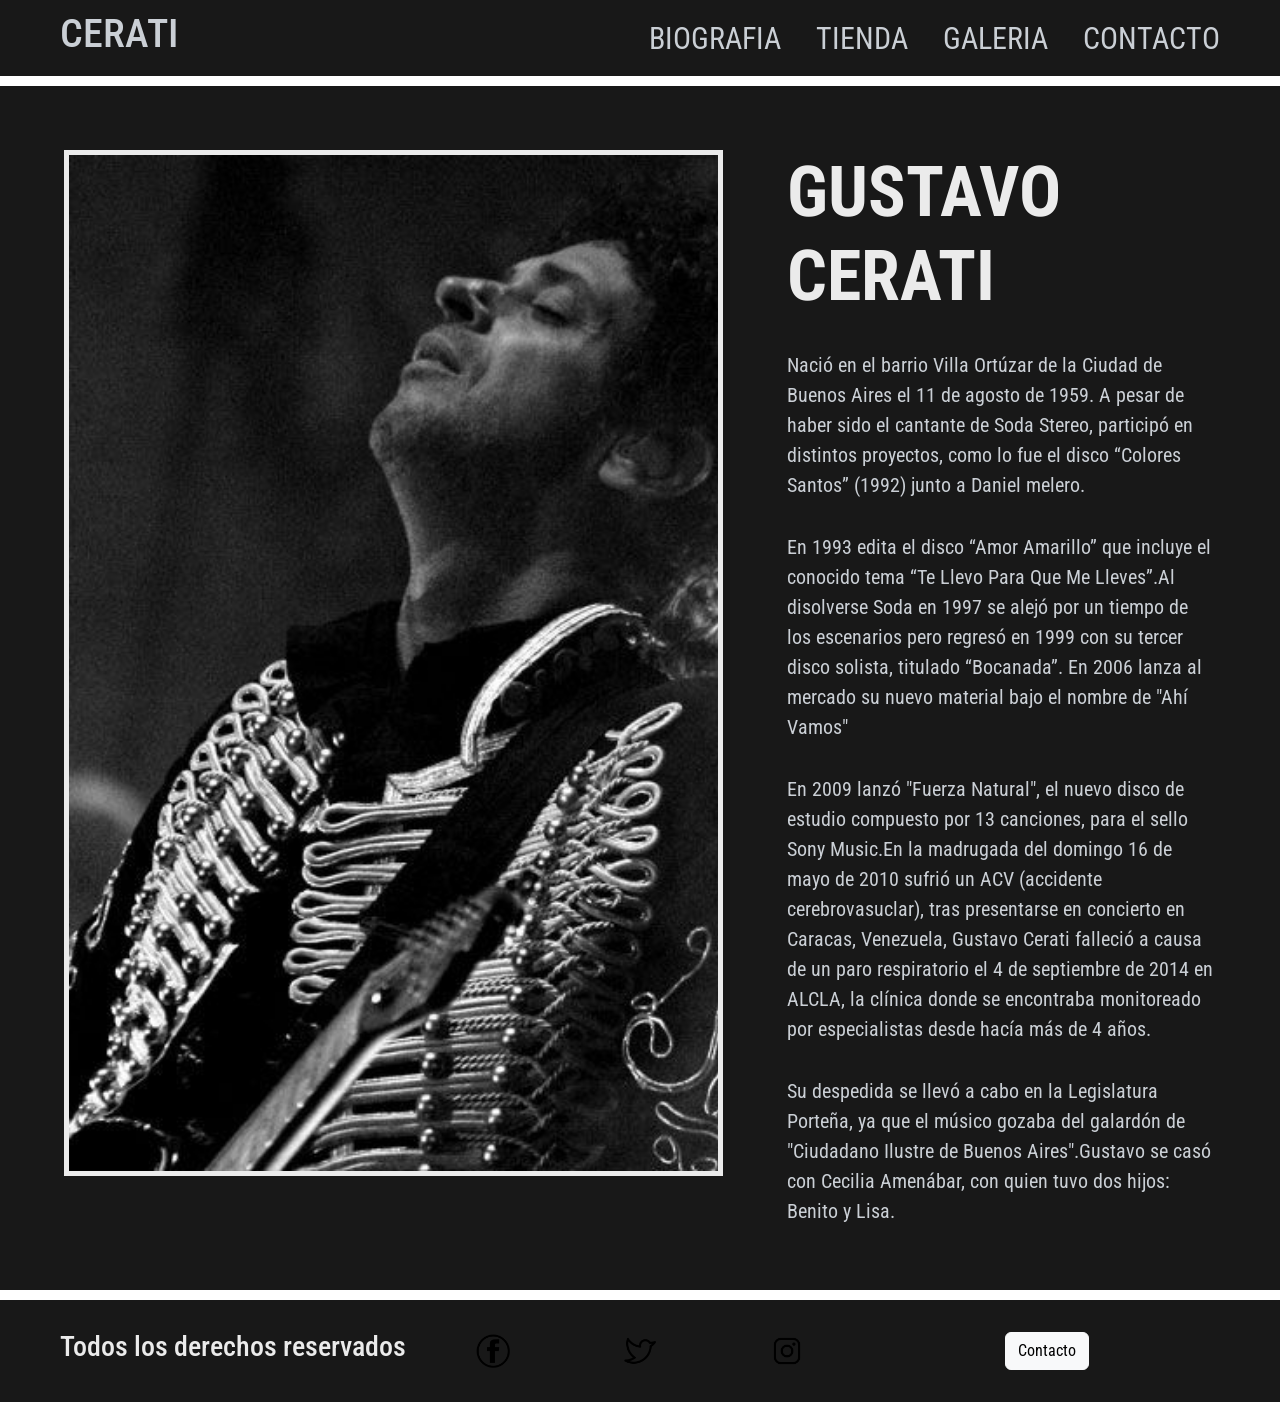
<file: index.html>
<!DOCTYPE html>
<html lang="en">
<head>
    <meta charset="UTF-8">
    <meta http-equiv="X-UA-Compatible" content="IE=edge">
    <meta name="viewport" content="width=device-width, initial-scale=1.0">
    <meta name="description" content="Bienvenidos a esta pagina homenaje al cantautor Gustavo Cerati, aqui podran explorar toda su carrera, tanto solista como con Soda Stereo">
    <meta name="keywords" content="Gustavo Cerati, Soda Stereo, Rock, Guitarras, Biografia, Nada personal, Fuerza Natural, Pagina homenaje, Gracias totales ">

    <!-- Link de bootstrap -->

    <link href="https://cdn.jsdelivr.net/npm/bootstrap@5.3.0-alpha3/dist/css/bootstrap.min.css" rel="stylesheet" integrity="sha384-KK94CHFLLe+nY2dmCWGMq91rCGa5gtU4mk92HdvYe+M/SXH301p5ILy+dN9+nJOZ" crossorigin="anonymous">

    <!-- Link de mi css -->

    <link rel="stylesheet" href="css/estilos.css">

    <!-- Link de font de google -->

    <link rel="preconnect" href="https://fonts.googleapis.com">
    <link rel="preconnect" href="https://fonts.gstatic.com" crossorigin>
    <link href="https://fonts.googleapis.com/css2?family=Roboto+Condensed:wght@300&display=swap" rel="stylesheet">
    <link rel="icon" type="image/x-icon" href="images/favicon.ico">

    <title>Gustavo Cerati</title>

</head>
<body>

    <!-- Aca comienza el header  -->

    <header> 

        <div>
            <a href="index.html">
                <h1>
                    CERATI
                </h1>
            </a>
        </div>

        <nav>
            <ul class="lista-desordenada-nav" >
                <li >
                    <a  href ="pages/biografia.html">BIOGRAFIA</a>
                </li>
                <li>
                    <a href="pages/discos.html">TIENDA</a>
                </li>
                <li>
                    <a href="pages/galeria.html">GALERIA</a>
                </li>
                <li>
                    <a href="pages/contacto.html">CONTACTO</a>
                </li>
            </ul>
        </nav>

    </header>

    <!-- Termina el header -->



    <!-- Empieza el main -->

    <main>

        <div class="contenedor">

            <div class="index-main-div-img">
                <img class="index-main-imagen" src="images\7917567b478a32dddd6014a5b17308ff.jpg" alt="Fotografia del cantante gustavo cerati en blanco y negro, durante un show">
            </div>

            <div class="div-texto">

                <h2 class="h2-main"> GUSTAVO  CERATI </h1>

                <!-- Texto de la biografia -->

                <p class="index-texto-biogafia">
                    <span>
                        Nació en el barrio Villa Ortúzar de la Ciudad de Buenos Aires el 11 de agosto de 1959. A pesar de haber sido el cantante de Soda Stereo, participó en distintos proyectos, como lo fue el disco “Colores Santos” (1992) junto a Daniel melero.
                    </span>
                </p>

                <p class="index-texto-biogafia">
                    <span>
                        En 1993 edita el disco “Amor Amarillo” que incluye el conocido tema “Te Llevo Para Que Me Lleves”.Al disolverse Soda en 1997 se alejó por un tiempo de los escenarios pero regresó en 1999 con su tercer disco solista, titulado “Bocanada”. En 2006 lanza al mercado su nuevo material bajo el nombre de "Ahí Vamos"
                    </span>
                </p>

                <p class="index-texto-biogafia">
                    <span>
                        En 2009 lanzó "Fuerza Natural", el nuevo disco de estudio compuesto por 13 canciones, para el sello Sony Music.En la madrugada del domingo 16 de mayo de 2010 sufrió un ACV (accidente cerebrovasuclar), tras presentarse en concierto en Caracas, Venezuela, Gustavo Cerati falleció a causa de un paro respiratorio el 4 de septiembre de 2014 en ALCLA, la clínica donde se encontraba monitoreado por especialistas desde hacía más de 4 años.
                    </span>
                </p>

                <p class="index-texto-biogafia">
                    <span>
                        Su despedida se llevó a cabo en la Legislatura Porteña, ya que el músico gozaba del galardón de "Ciudadano Ilustre de Buenos Aires".Gustavo se casó con Cecilia Amenábar, con quien tuvo dos hijos: Benito y Lisa.
                    </span>
                </p>

                <!-- Termina texto de la biografia -->

            </div>

            <!-- Texto para MOBILE --> 
                
            <div class="div-texto-mobile">

                <h2 class="h2-main"> GUSTAVO  CERATI </h1>

                <p class="index-texto-biogafia">
                    <span>
                        Nació en el barrio Villa Ortúzar de la Ciudad de Buenos Aires el 11 de agosto de 1959. Fundo en 1982 junto a Zeta Bosio Y charly alberti, Soda Stereo, la banda mas importante de rock en latinoamerica, tambien participó en distintos proyectos, como lo fue el disco “Colores Santos” (1992) junto a Daniel melero.
                    </span>
                </p>

                <p class="index-texto-biogafia">
                    <span>
                        En 1993 edita el disco “Amor Amarillo”.Al disolverse Soda en 1997 se alejó por un tiempo de los escenarios pero regresó en 1999 con su tercer disco solista, titulado “Bocanada”. 
                    </span>
                </p>

                <p class="index-texto-biogafia">
                    <span>
                        En 2009 lanzó "Fuerza Natural", su ultimo disco de estudio . En la madrugada del domingo 16 de mayo de 2010 sufrió un ACV, tras presentarse en concierto en Caracas, Venezuela, Gustavo Cerati falleció a causa de un paro respiratorio el 4 de septiembre de 2014 en ALCLA, la clínica donde se encontraba monitoreado por especialistas desde hacía más de 4 años.
                    </span>
                </p>

            </div>

            <!-- Final texto para MOBILE -->
             
        </div>

    </main>

    <!-- Termina el main -->



    <!-- Empieza el footer -->
    
    <footer>

        <h3 class="text-center">Todos los derechos reservados</h3>
        <div>
            <ul>
                <li>
                    <a href="https://www.facebook.com/gustavocerati/?locale=es_LA" target="_blank">
                        <img src="images/fb_icon-icons.com_65434.png" alt="Icono de Facebook" >
                    </a>    
                </li>
                <li>
                    <a href="https://twitter.com/cerati?lang=es" target="_blank">
                        <img src="images/twitter_logo_icon_172135.png" alt="Icono de Twitter" >
                    </a>
                </li>
                <li>
                    <a href="https://www.instagram.com/cerati/" target="_blank">
                        <img src="images/instagram_logo_icon_172387.png" alt="Icono de Instagram" >
                    </a>
                </li>
            </ul>
        </div>
        <div>
            <a href="pages/contacto.html">
                <button type="button" class="btn btn-light">Contacto</button>
            </a>
        </div>

    </footer>

    <!-- Termina el footer -->

    <!-- Script de Bootstrap -->

    <script src="https://cdn.jsdelivr.net/npm/bootstrap@5.3.0-alpha3/dist/js/bootstrap.bundle.min.js" integrity="sha384-ENjdO4Dr2bkBIFxQpeoTz1HIcje39Wm4jDKdf19U8gI4ddQ3GYNS7NTKfAdVQSZe" crossorigin="anonymous"></script>

</body>
</html>
</file>
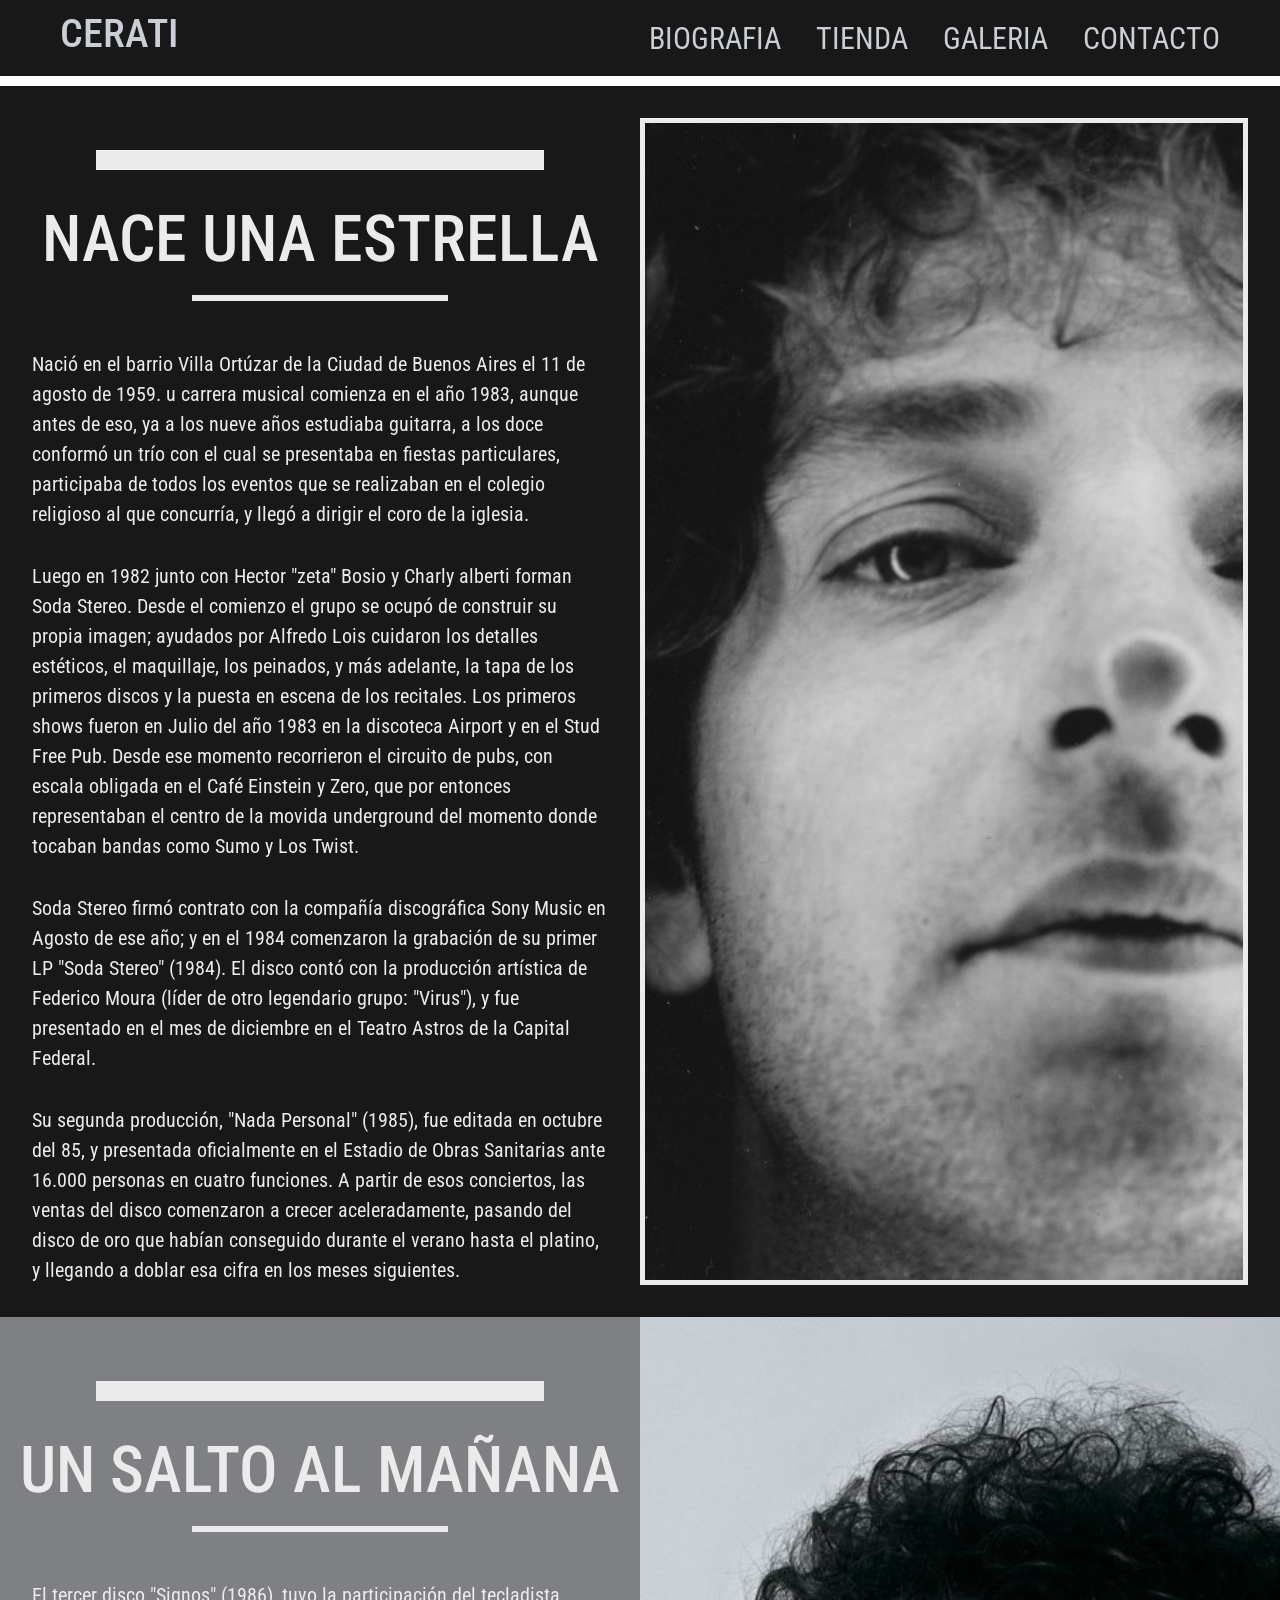
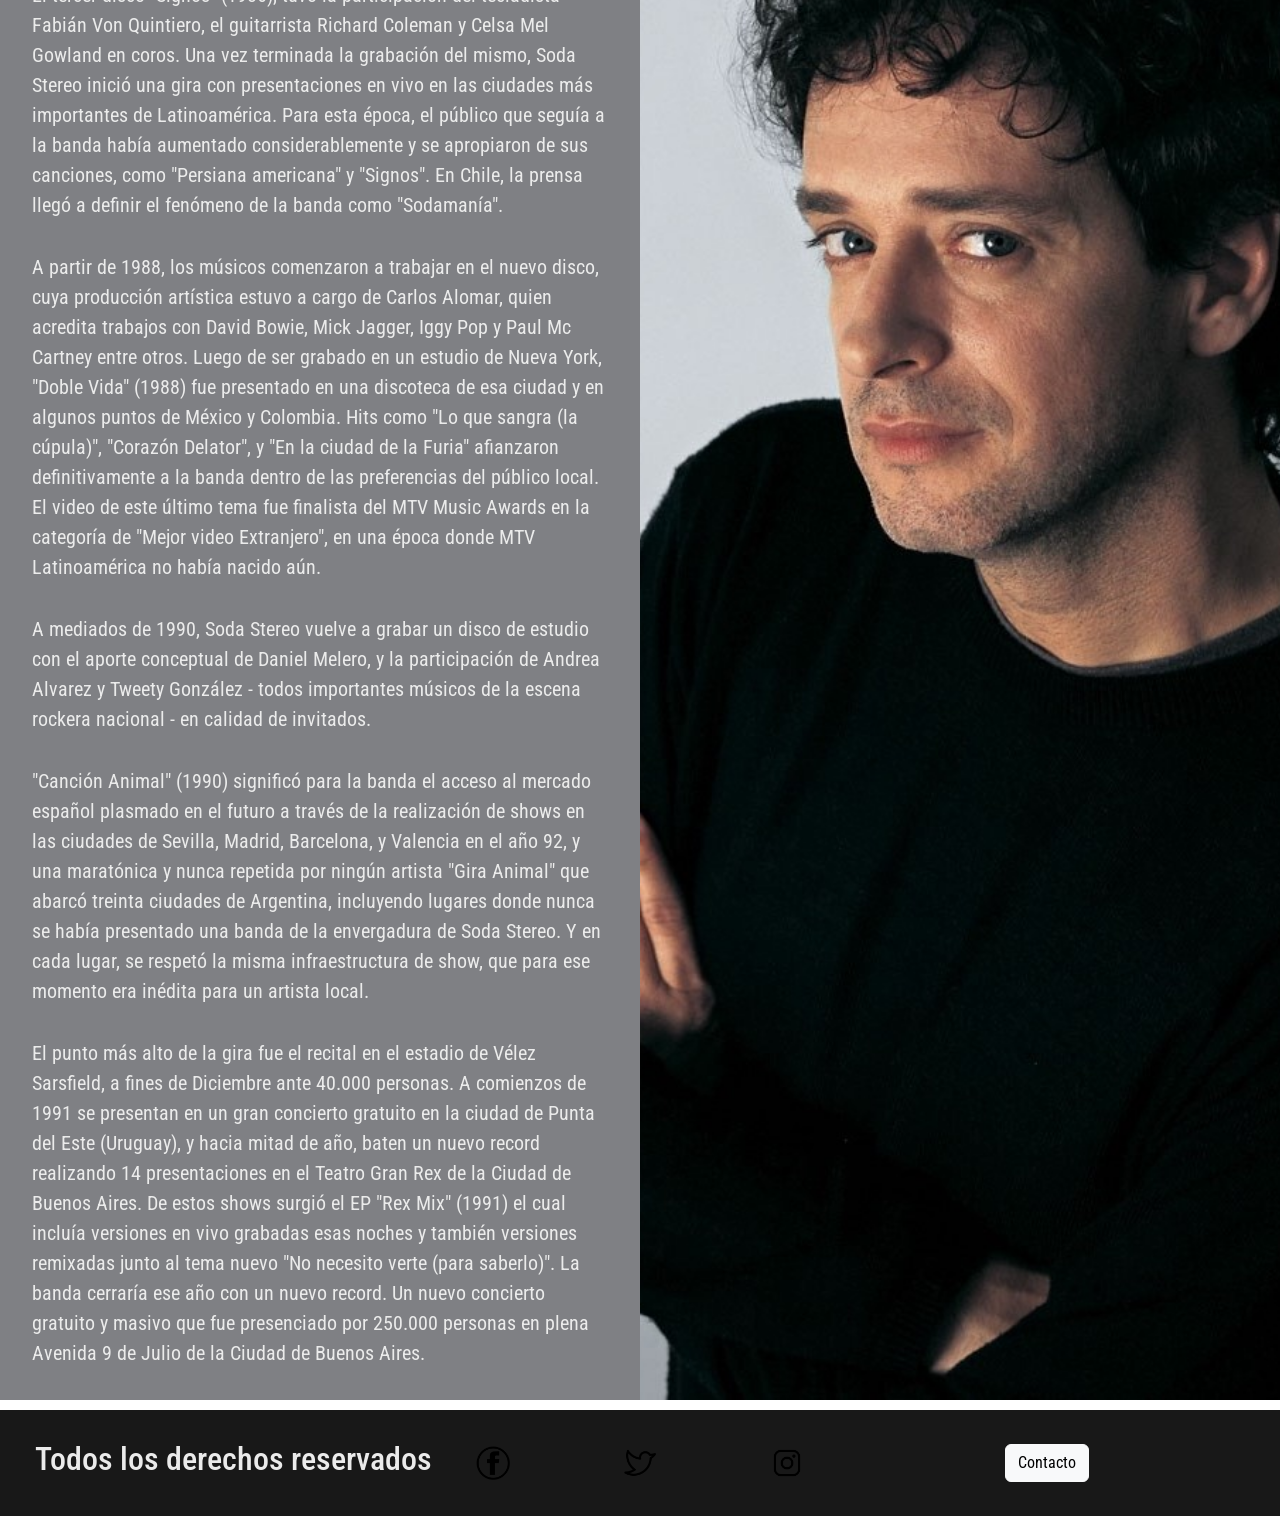
<file: pages/biografia.html>
<!DOCTYPE html>
<html lang="en">
<head>
    <meta charset="UTF-8">
    <meta http-equiv="X-UA-Compatible" content="IE=edge">
    <meta name="viewport" content="width=device-width, initial-scale=1.0">
    <meta name="description" content="La biografia de Gustavo Cerati, desde su niñez y adolescencia hasta su lamentable ACV y fallecimiento, aqui repasaremos toda su vida">
    <meta name="keywords" content="Gustavo Cerati, Discos, Vida, Biografia, Primeros años, ACV, Jackson, Prs Multifoil, Hijos, Familia ">
    
    <!-- Link de bootstrap -->

    <link href="https://cdn.jsdelivr.net/npm/bootstrap@5.3.0-alpha3/dist/css/bootstrap.min.css" rel="stylesheet" integrity="sha384-KK94CHFLLe+nY2dmCWGMq91rCGa5gtU4mk92HdvYe+M/SXH301p5ILy+dN9+nJOZ" crossorigin="anonymous">

    <!-- Link de mi css -->

    <link rel="stylesheet" href="../css/estilos.css">

    <!-- Link de font de google -->

    <link rel="preconnect" href="https://fonts.googleapis.com">
    <link rel="preconnect" href="https://fonts.gstatic.com" crossorigin>
    <link href="https://fonts.googleapis.com/css2?family=Roboto+Condensed:wght@300&display=swap" rel="stylesheet">
    <link rel="icon" type="image/x-icon" href="../images/favicon.ico">

    <title>Biografia</title>

</head>
<body>

    <!-- Aca comienza el header  -->

    <header>

        <div>
            <a href="../index.html">
                <h1>CERATI</h1>
            </a>
        </div>

        <nav>
            <ul class="lista-desordenada-nav">
                <li>
                    <a href="../pages/biografia.html">BIOGRAFIA</a>
                </li>
                <li>
                    <a href="../pages/discos.html">TIENDA</a>
                </li>   
                <li>
                    <a href="../pages/galeria.html">GALERIA</a>
                </li>
                <li>
                    <a href="../pages/contacto.html">CONTACTO</a>
                </li>
            </ul>
        </nav>

    </header>

    <!-- Termina el header -->

    <!-- Empieza el main -->

    <main>

        <div class="contenedor-paginas-biografia">

            <div class="contenedor-biografia">

                <div class="contenedor-texto">

                    <!-- Separador superior -->

                    <div class="div-hr-arriba-container">
                        <div class="div-hr-arriba">
                            <div class="hr-biografia-arriba"> </div>
                        </div>
                    </div>
    
                    <!-- Separador superior -->

                    <!-- h2 -->
    
                    <h2 class="h2-biografia-1"> NACE UNA ESTRELLA </h2>

                    <!-- h2 -->
    
                    <!-- Separador inferior -->
    
                    <div class="div-hr-abajo-container">
                        <div class="div-hr-abajo">
                            <div class="hr-biografia-abajo"> </div>
                        </div>
                    </div>

                    <!-- Separador inferior -->

                    <!-- Textp -->
    

                    <p class="index-texto-biogafia">
                        <span>
                            Nació en el barrio Villa Ortúzar de la Ciudad de Buenos Aires el 11 de agosto de 1959. u carrera musical comienza en el año 1983, aunque antes de eso, ya a los nueve años estudiaba guitarra, a los doce conformó un trío con el cual se presentaba en fiestas particulares, participaba de todos los eventos que se realizaban en el colegio religioso al que concurría, y llegó a dirigir el coro de la iglesia.
                        </span>
                    </p>
                    <p class="index-texto-biogafia">
                        <span>
                            Luego en 1982 junto con Hector "zeta" Bosio y Charly alberti forman Soda Stereo. Desde el comienzo el grupo se ocupó de construir su propia imagen; ayudados por Alfredo Lois cuidaron los detalles estéticos, el maquillaje, los peinados, y más adelante, la tapa de los primeros discos y la puesta en escena de los recitales. Los primeros shows fueron en Julio del año 1983 en la discoteca Airport y en el Stud Free Pub. Desde ese momento recorrieron el circuito de pubs, con escala obligada en el Café Einstein y Zero, que por entonces representaban el centro de la movida underground del momento donde tocaban bandas como Sumo y Los Twist.
                        </span>
                    </p>
                    <p class="index-texto-biogafia">
                        <span>
                            Soda Stereo firmó contrato con la compañía discográfica Sony Music en Agosto de ese año; y en el 1984 comenzaron la grabación de su primer LP "Soda Stereo" (1984). El disco contó con la producción artística de Federico Moura (líder de otro legendario grupo: "Virus"), y fue presentado en el mes de diciembre en el Teatro Astros de la Capital Federal.
                        </span>
                    </p>
                    <p class="index-texto-biogafia">
                        <span>
                            Su segunda producción, "Nada Personal" (1985), fue editada en octubre del 85, y presentada oficialmente en el Estadio de Obras Sanitarias ante 16.000 personas en cuatro funciones. A partir de esos conciertos, las ventas del disco comenzaron a crecer aceleradamente, pasando del disco de oro que habían conseguido durante el verano hasta el platino, y llegando a doblar esa cifra en los meses siguientes. 
                        </span>
                    </p>


                    <!-- Texto -->

                </div>
                
                <!-- hr superior -->

                <div class="div-img-1-main">
                    <img class="img-1-main" src="../images\copi2.jpg" alt="Fotografia del cantante gustavo cerati en blanco y negro" >
                </div>

            </div>


            <div class="contenedor-biografia">

                <div class="contenedor-texto-dos">

                    <!-- Separador superior -->

                    <div class="div-hr-arriba-container">
                        <div class="div-hr-arriba">
                            <div class="hr-biografia-arriba"> </div>
                        </div>
                    </div>
    
                    <!-- Separador superior -->

                    <!-- h2 -->
    
                    <h2 class="h2-biografia-1"> UN SALTO AL MAÑANA </h2>

                    <!-- h2 -->
    
                    <!-- Separador inferior -->
    
                    <div class="div-hr-abajo-container">
                        <div class="div-hr-abajo">
                            <div class="hr-biografia-abajo"> </div>
                        </div>
                    </div>

                    <!-- Separador inferior -->

                    <!-- Textp -->
    
                    <p class="lh-sm biografia-texto-arriba"> 
                        <p class="index-texto-biogafia">
                            <span>
                                El tercer disco "Signos" (1986), tuvo la participación del tecladista Fabián Von Quintiero, el guitarrista Richard Coleman y Celsa Mel Gowland en coros. Una vez terminada la grabación del mismo, Soda Stereo inició una gira con presentaciones en vivo en las ciudades más importantes de Latinoamérica. Para esta época, el público que seguía a la banda había aumentado considerablemente y se apropiaron de sus canciones, como "Persiana americana" y "Signos". En Chile, la prensa llegó a definir el fenómeno de la banda como "Sodamanía".
                            </span>
                        </p>
                        <p class="index-texto-biogafia">
                            <span>
                                A partir de 1988, los músicos comenzaron a trabajar en el nuevo disco, cuya producción artística estuvo a cargo de Carlos Alomar, quien acredita trabajos con David Bowie, Mick Jagger, Iggy Pop y Paul Mc Cartney entre otros.
                                Luego de ser grabado en un estudio de Nueva York, "Doble Vida" (1988) fue presentado en una discoteca de esa ciudad y en algunos puntos de México y Colombia. Hits como "Lo que sangra (la cúpula)", "Corazón Delator", y "En la ciudad de la Furia" afianzaron definitivamente a la banda dentro de las preferencias del público local. El video de este último tema fue finalista del MTV Music Awards en la categoría de "Mejor video Extranjero", en una época donde MTV Latinoamérica no había nacido aún.
                            </span>
                        </p>
                        <p class="index-texto-biogafia">
                            <span>
                                A mediados de 1990, Soda Stereo vuelve a grabar un disco de estudio con el aporte conceptual de Daniel Melero, y la participación de Andrea Alvarez y Tweety González - todos importantes músicos de la escena rockera nacional - en calidad de invitados.
                            </span>
                        </p>
                        <p class="index-texto-biogafia">
                            <span>
                                "Canción Animal" (1990) significó para la banda el acceso al mercado español plasmado en el futuro a través de la realización de shows en las ciudades de Sevilla, Madrid, Barcelona, y Valencia en el año 92, y una maratónica y nunca repetida por ningún artista "Gira Animal" que abarcó treinta ciudades de Argentina, incluyendo lugares donde nunca se había presentado una banda de la envergadura de Soda Stereo. Y en cada lugar, se respetó la misma infraestructura de show, que para ese momento era inédita para un artista local.
                            </span>
                        </p>
                        <p class="index-texto-biogafia">
                            <span>
                                El punto más alto de la gira fue el recital en el estadio de Vélez Sarsfield, a fines de Diciembre ante 40.000 personas.
                                A comienzos de 1991 se presentan en un gran concierto gratuito en la ciudad de Punta del Este (Uruguay), y hacia mitad de año, baten un nuevo record realizando 14 presentaciones en el Teatro Gran Rex de la Ciudad de Buenos Aires.
                                De estos shows surgió el EP "Rex Mix" (1991) el cual incluía versiones en vivo grabadas esas noches y también versiones remixadas junto al tema nuevo "No necesito verte (para saberlo)". La banda cerraría ese año con un nuevo record. Un nuevo concierto gratuito y masivo que fue presenciado por 250.000 personas en plena Avenida 9 de Julio de la Ciudad de Buenos Aires.
                            </span>
                        </p>
                    </p> 

                    <!-- Texto -->

                </div>
                
                <!-- hr superior -->

                <div class="div-img-2-main">
                    <img class="img-2-main" src="../images/1_sx_9kxobpgnz4y0idxd-6q.jpeg" alt="Fotografia del cantante gustavo cerati en blanco y negro" >
                </div>

            </div>
        </div>        
    </main>

    <!-- Termina el main -->

    
    <!-- Empieza el footer -->
    
    <footer class="footer">

        <h2 class="text-center">Todos los derechos reservados</h2>
        
        <div>
            <ul>
                <li>
                    <a href="https://www.facebook.com/gustavocerati/?locale=es_LA" target="_blank">
                        <img src="../images/fb_icon-icons.com_65434.png" alt="Icono de Facebook" >
                    </a>    
                </li>
                <li>
                    <a href="https://twitter.com/cerati?lang=es" target="_blank">
                        <img src="../images/twitter_logo_icon_172135.png" alt="Icono de Twitter" >
                    </a>
                </li>
                <li>
                    <a href="https://www.instagram.com/cerati/?hl=es" target="_blank">
                        <img src="../images/instagram_logo_icon_172387.png" alt="Icono de Instagram" >
                    </a>
                </li>
            </ul>
        </div>

        <div>
            <a href="../pages/contacto.html">
                <button type="button" class="btn btn-light">Contacto</button>
            </a>
        </div>

    </footer>

    <!-- Termina el footer -->

    <!-- Script de Bootstrap -->

    <script src="https://cdn.jsdelivr.net/npm/bootstrap@5.3.0-alpha3/dist/js/bootstrap.bundle.min.js" integrity="sha384-ENjdO4Dr2bkBIFxQpeoTz1HIcje39Wm4jDKdf19U8gI4ddQ3GYNS7NTKfAdVQSZe" crossorigin="anonymous"></script>
    
</body>
</html>
</file>
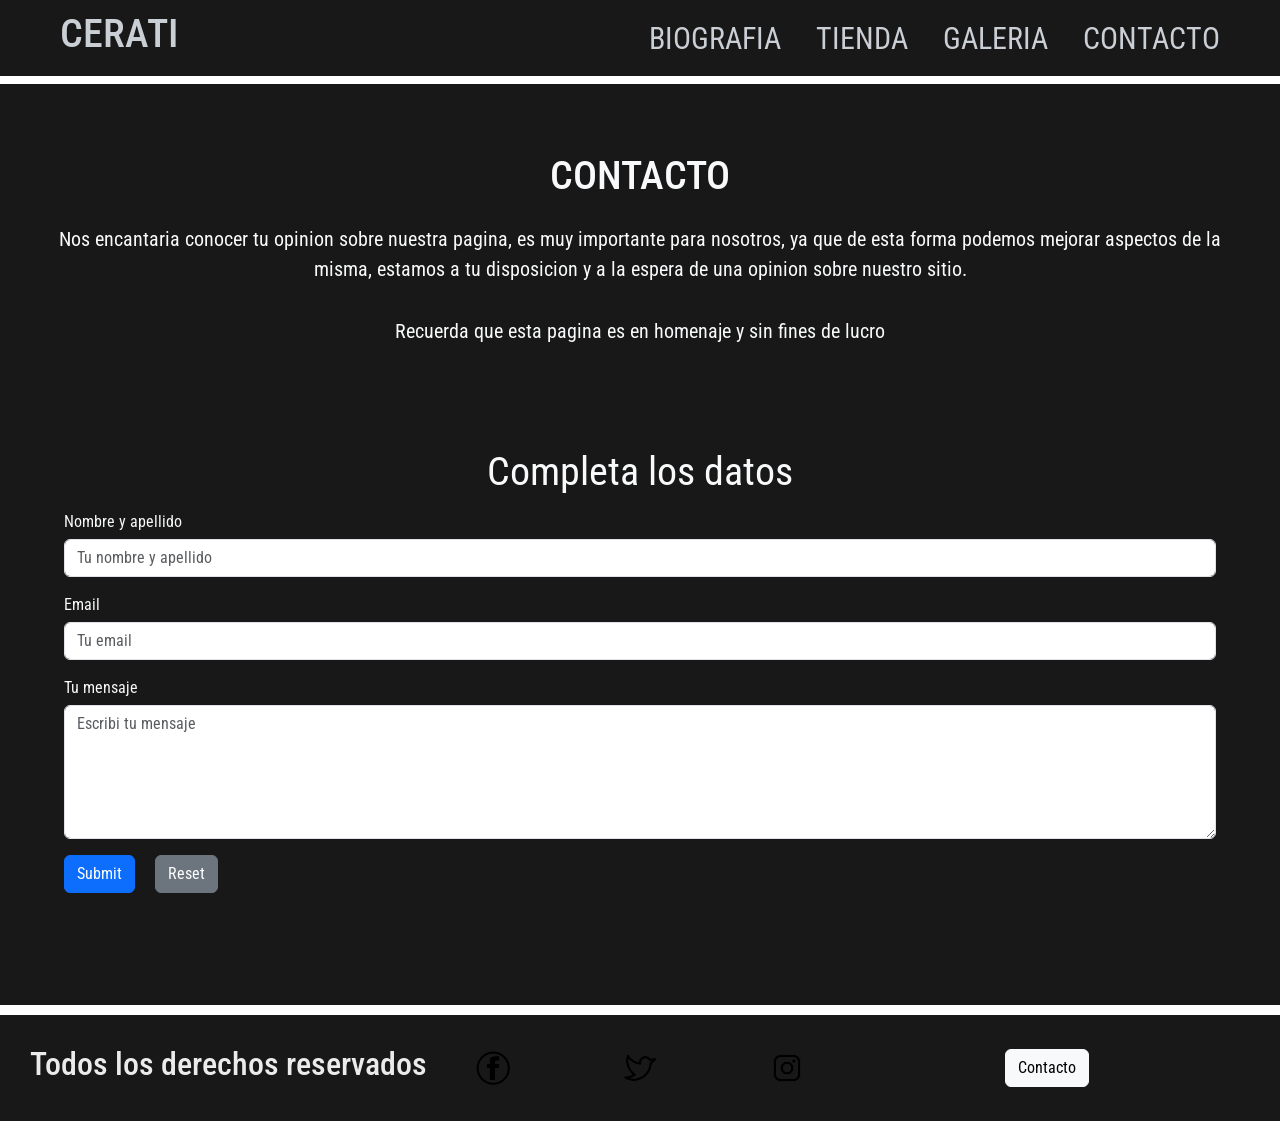
<file: pages/contacto.html>
<!DOCTYPE html>
<html lang="en">
<head>
    <meta charset="UTF-8">
    <meta http-equiv="X-UA-Compatible" content="IE=edge">
    <meta name="viewport" content="width=device-width, initial-scale=1.0">
    <meta name="description" content="Aqui la pagina para poder contactarse con el desarrollador de este sitio web homenaje, estamos a tu disposicion para lo que necesites ">
    <meta name="keywords" content="Cerati, Contacto, Desarrolador web, Consultas, Preguntas, Email, Quejas">

    <!-- Link de bootstrap -->

    <link href="https://cdn.jsdelivr.net/npm/bootstrap@5.3.0-alpha3/dist/css/bootstrap.min.css" rel="stylesheet" integrity="sha384-KK94CHFLLe+nY2dmCWGMq91rCGa5gtU4mk92HdvYe+M/SXH301p5ILy+dN9+nJOZ" crossorigin="anonymous">

    <!-- Link de mi css -->
 
    <link rel="stylesheet" href="../css/estilos.css">

    <!-- Link de font de google -->
    
    <link rel="preconnect" href="https://fonts.googleapis.com">
    <link rel="preconnect" href="https://fonts.gstatic.com" crossorigin>
    <link href="https://fonts.googleapis.com/css2?family=Roboto+Condensed:wght@300&display=swap" rel="stylesheet">
    <link rel="icon" type="image/x-icon" href="../images/favicon.ico">

    <title>Contacto</title>

</head>
<body>

    <!-- Aca comienza el header  -->

    <header class="header-contacto">
        <div>
            <a href="../index.html">
                <h1>CERATI</h1>
            </a>
        </div>

        <nav>
            <ul class="lista-desordenada-nav">
                <li>
                    <a href="../pages/biografia.html">BIOGRAFIA</a>
                </li>
                <li>
                    <a href="../pages/discos.html">TIENDA</a>
                </li>   
                <li>
                    <a href="../pages/galeria.html">GALERIA</a>
                </li>
                <li>
                    <a href="../pages/contacto.html">CONTACTO</a>
                </li>
            </ul>
        </nav>
    </header>

    <!-- Termina el header -->

    <!-- Empieza el main -->

    <main class="fondo-main-contacto pb-5 pt-5 my-2">

        <div class="container-fluid fondo-main-contacto ps-5 pe-5 ">

            <!-- Texto de contacto  -->

            <div class="row text-light mt-1">

                <div class="col-12 ">
                    <h2 class=" text-left fs-1 mt-3 text-center"> CONTACTO</h2>
                    <p class="mt-4 fs-5 text-center">Nos encantaria conocer tu opinion sobre nuestra pagina, es muy importante para nosotros, ya que de esta forma podemos mejorar aspectos de la misma, estamos a tu disposicion y a la espera de una opinion sobre nuestro sitio.</p>
                    <p class="index-texto-biogafia text-center">
                        <span>
                            Recuerda que esta pagina es en homenaje y sin fines de lucro 
                        </span>
                    </p>                                                              
                </div>

                <!-- Termina el texto del contacto -->

                <!-- Empieza el formulario -->

                <div class="col-12 py-5">
                    <form>
                        <legend class="text-center fs-1 mt-3">Completa los datos</legend>
    
                        <div class="m-3">
                            <label for="exampleFormControlInput1">Nombre y apellido</label>
                            <input type="text" class="form-control" placeholder="Tu nombre y apellido">
                        </div>
    
                        <div class="m-3">
                            <label for="exampleInputEmail1">Email</label>
                            <input type="email" class="form-control" placeholder="Tu email">
                        </div>
    
                        <div class="m-3">
                            <label for="exampleFormControlTextarea1">Tu mensaje</label>
                            <textarea  name="" id="" cols="30" rows="5" class="form-control" placeholder="Escribi tu mensaje"></textarea>
                        </div>
    
                        <div class="m-3">
                            <input class="btn btn-primary me-3" type="submit">
                            <input class="btn btn-secondary" type="reset">
                        </div>
                    </form>
                </div>

                <!-- Termina el formulario -->

            </div>

        </div>
        
    </main>

    <!-- Termina el main -->

    <!-- Empieza el footer -->
    
    <footer class="footer">

        <h2>Todos los derechos reservados</h2>
        <div>
            <ul>
                <li>
                    <a href="https://www.facebook.com/gustavocerati/?locale=es_LA" target="_blank">
                        <img src="../images/fb_icon-icons.com_65434.png" alt="Icono de Facebook">
                    </a>    
                </li>
                <li>
                    <a href="https://twitter.com/cerati?lang=es" target="_blank">
                        <img src="../images/twitter_logo_icon_172135.png" alt="Icono de Twitter" >
                    </a>
                </li>
                <li>
                    <a href="https://www.instagram.com/cerati/?hl=es" target="_blank">
                        <img src="../images/instagram_logo_icon_172387.png" alt="Icono de Instagram">
                    </a>
                </li>
            </ul>
        </div>
        <div>
            <a href="../pages/contacto.html">
                <button type="button" class="btn btn-light">Contacto</button>
            </a>
        </div>
    </footer>

    <!-- Termina el footer -->

    <!-- Script de Bootstrap -->

    <script src="https://cdn.jsdelivr.net/npm/bootstrap@5.3.0-alpha3/dist/js/bootstrap.bundle.min.js" integrity="sha384-ENjdO4Dr2bkBIFxQpeoTz1HIcje39Wm4jDKdf19U8gI4ddQ3GYNS7NTKfAdVQSZe" crossorigin="anonymous"></script>

</body>
</html>
</file>
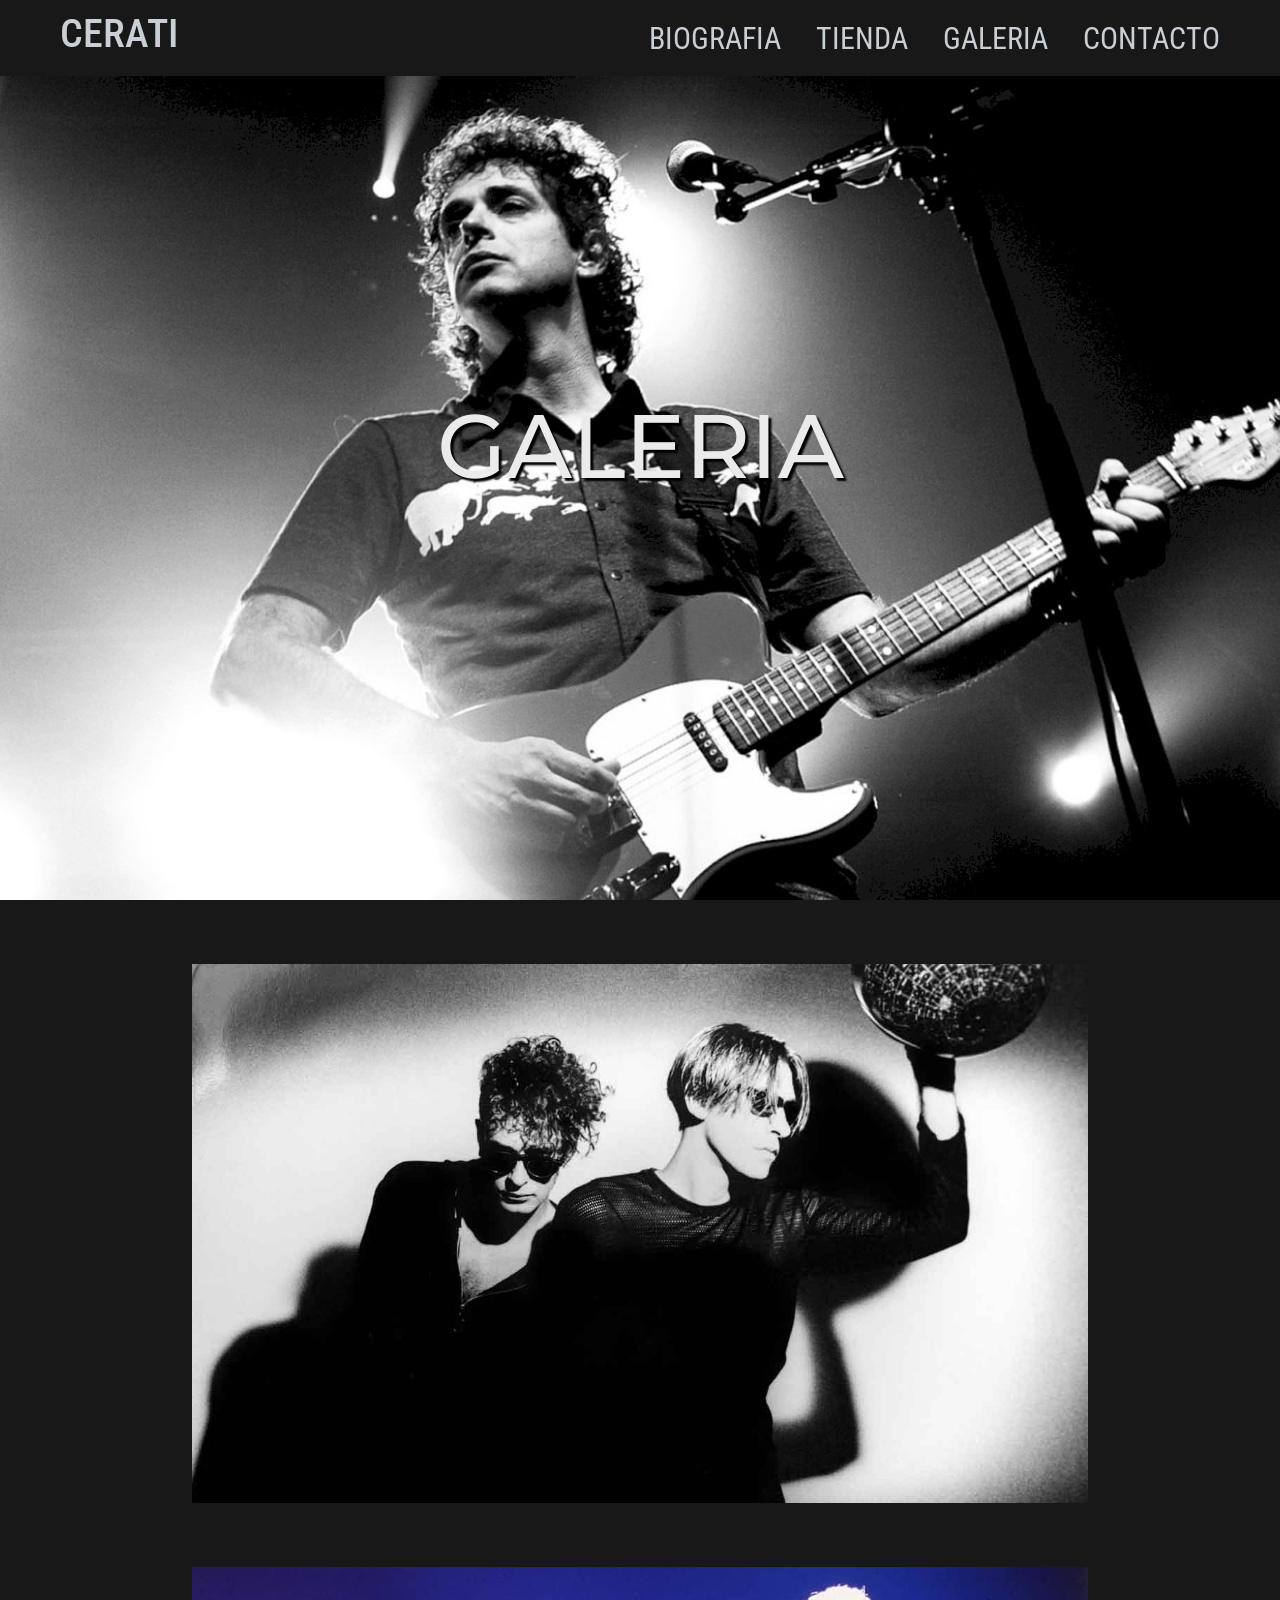
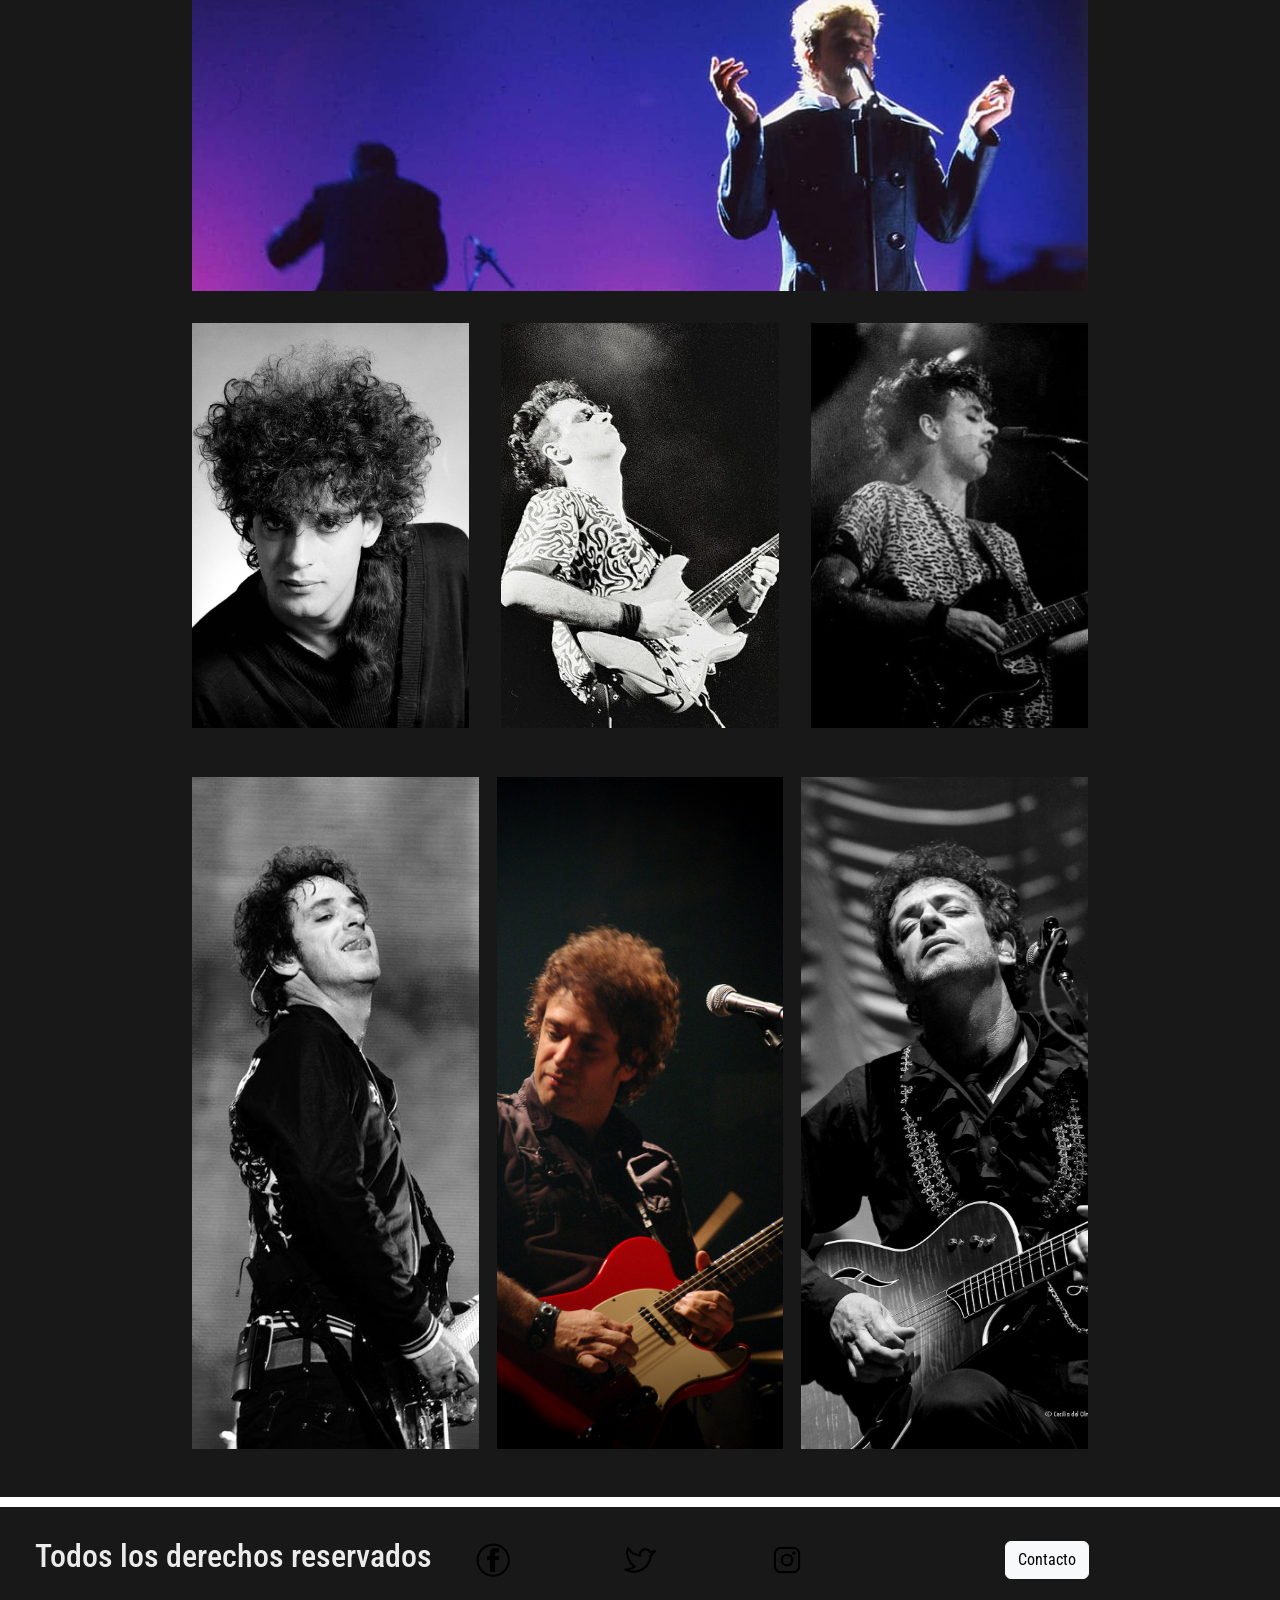
<file: pages/galeria.html>
<!DOCTYPE html>
<html lang="en">
<head>
    <meta charset="UTF-8">
    <meta http-equiv="X-UA-Compatible" content="IE=edge">
    <meta name="viewport" content="width=device-width, initial-scale=1.0">
    <meta name="description" content="Imagenes en alta resolucion de Gustavo Cerati, bienvenidos a la galeria del cantautor argentino mas importante de latinoamerica">
    <meta name="keywords" content="Imagenes, Videos, Alta resolucion, Fotografias en shows, Galeria, Cerati">

    <!-- Link de bootstrap -->

    <link href="https://cdn.jsdelivr.net/npm/bootstrap@5.3.0-alpha3/dist/css/bootstrap.min.css" rel="stylesheet" integrity="sha384-KK94CHFLLe+nY2dmCWGMq91rCGa5gtU4mk92HdvYe+M/SXH301p5ILy+dN9+nJOZ" crossorigin="anonymous">

    <!-- Link de mi css -->
 
    <link rel="stylesheet" href="../css/estilos.css">

    <!-- Link de font de google -->

    <link rel="preconnect" href="https://fonts.googleapis.com">
    <link rel="preconnect" href="https://fonts.gstatic.com" crossorigin>
    <link href="https://fonts.googleapis.com/css2?family=Montserrat:wght@700&family=Roboto+Condensed:wght@300&display=swap" rel="stylesheet">
    <link rel="icon" type="image/x-icon" href="../images/favicon.ico">

    <title>Galeria</title>

</head>
<body>

    <!-- Aca comienza el header  -->

    <header class="header-galeria">
        <div>
            <a href="../index.html">
                <h1>CERATI</h1>
            </a>
        </div>

        <nav>
            <ul class="lista-desordenada-nav">
                <li>
                    <a href="../pages/biografia.html">BIOGRAFIA</a>
                </li>
                <li>
                    <a href="../pages/discos.html">TIENDA</a>
                </li>   
                <li>
                    <a href="../pages/galeria.html">GALERIA</a>
                </li>
                <li>
                    <a href="../pages/contacto.html">CONTACTO</a>
                </li>
            </ul>
        </nav>
    </header>

     <!-- Termina el header -->

     <!-- Empieza el main -->

    <main>

        <!-- Fondo y texto principal -->

        <div class="paralax-galeria">

            <h2 class="galeria-h2">GALERIA</h2>

        </div>

        <!-- Fondo y texto principal -->

        <!-- Primer seccion de imagenes -->

        <section class="galeria-section">

            <img class="imagen-bajo-section" src="../images/fotosgaleria/B_425725-apert-colores-santos.jpg" alt="Foto de gustavo cerati junto a Daniel Melero">

            <!-- Grilla de imagenes -->

            <div class="contenedor-grilla">

                <div class="imagen-uno">
                    <img class="imagen-uno" src="../images/fotosgaleria/94323857_670439197112592_3155603164900622336_n.jpg" alt="Foto de gustavo cerati durante un show de su disco 11 episodios sinfonicos">
                </div>
    
                <div>
                     <img class="imagen-dos" src="../images/fotosgaleria/40626176_2245622938800940_8963769443092004864_n.jpg" alt="Foto de gustavo cerati">
                </div>
    
                <div>            
                    <img class="imagen-tres" src="../images/fotosgaleria/90814567_650910045732174_1601588812142608384_n.jpg" alt="Fotografia de Gustavo Cerati durante el festival Rock n Pop 1985, gira Soda Stereo">
                </div>
    
                <div>
                    <img class="imagen-cuatro" src="../images/fotosgaleria/0dbb96a159f71b2cb15162d6009fd10e.jpg" alt="Fotografia de Gustavo Cerati durante un show en el festival Chateau Rock 1985, gira Soda Stereo">
                </div>
            </div>

            <section class="segundo-contenedor-gria">
                <img src="../images/fotosgaleria/655a304d6adcd1b14f3ea42b32fc1245.jpg" alt="Fotografia de gustavo cerati, correspondiente a la portada de su album Bocanada">
                <img src="../images/fotosgaleria/Gustavo_Cerati,_Madrid,_2006.10.10.jpg" alt="Fotografia de Gustavo Cerati durante un show en la gira Fuerza Natural">
                <img src="../images/fotosgaleria/31895427_172267066929810_3254100019266977792_n.jpg" alt="Fotografia de Gustavo Cerati durante un show en la gira del disco Ahi Vamos">
            </section>

            <!-- Termina la grilla de imagenes -->

        </section>

        <!-- Termina la primer seccion de imagenes -->

        <!-- Segunda seccion de imagenes -->


        <!-- Termina la segunda seccion de imagenes -->

    </main>

    <!-- Termina el main -->

    <!-- Empieza el footer -->

    <footer class="footer">

        <h2 class="text-center">Todos los derechos reservados</h2>
        <div>
            <ul>
                <li>
                    <a href="https://www.facebook.com/gustavocerati/?locale=es_LA" target="_blank">
                        <img src="../images/fb_icon-icons.com_65434.png" alt="Icono de Facebook" >
                    </a>    
                </li>
                <li>
                    <a href="https://twitter.com/cerati?lang=es" target="_blank">
                        <img src="../images/twitter_logo_icon_172135.png" alt="Icono de Twitter" >
                    </a>
                </li>
                <li>
                    <a href="https://www.instagram.com/cerati/?hl=es"target="_blank"> 
                        <img src="../images/instagram_logo_icon_172387.png" alt="Icono de Instagram" >
                    </a>
                </li>
            </ul>
        </div>
        <div>
            <a href="../pages/contacto.html">
                <button type="button" class="btn btn-light">Contacto</button>
            </a>
        </div>
    </footer>

    <!-- Termina el footer -->

    <!-- Script de Bootstrap -->

    <script src="https://cdn.jsdelivr.net/npm/bootstrap@5.3.0-alpha3/dist/js/bootstrap.bundle.min.js" integrity="sha384-ENjdO4Dr2bkBIFxQpeoTz1HIcje39Wm4jDKdf19U8gI4ddQ3GYNS7NTKfAdVQSZe" crossorigin="anonymous"></script>

</body>
</html>
</file>
<file: css/estilos.css>
/* reset */
* {
  margin: 0;
  padding: 0;
  box-sizing: border-box; }

/* Estilos carro */
/* Estilos discos */
/* Estilos discos */
.fondo-carrito {
  background-color: #ebebeb; }

.fondo-main-carrito {
  background-color: #181818;
  display: grid;
  grid-template-columns: 70% 30%; }

.carro {
  padding: 2rem;
  font-size: 70px;
  text-align: center;
  margin-top: 0.5rem;
  background-color: #181818;
  color: white; }

.main-carrito {
  display: flex;
  justify-content: center;
  margin: auto;
  flex-wrap: wrap;
  margin: 1rem; }

.total {
  display: flex;
  flex-direction: column;
  justify-content: space-around;
  align-items: center;
  background-color: #2b2b2b;
  color: #ebebeb; }

.total h2 {
  text-align: center;
  margin: 5rem; }

.h2-no-productos {
  margin: 13.6rem;
  color: aliceblue;
  font-size: 60px; }

.boton-finalizar {
  font-size: 40px; }

.h2-biografia-1 {
  margin-top: 2rem;
  margin-bottom: 1rem;
  text-align: CENTER; }

.img-1-main, main .index-main-imagen {
  width: 100%;
  object-fit: cover;
  border: 5px solid #ebebeb; }

header .lista-desordenada-nav, footer div ul {
  list-style: none;
  display: flex;
  gap: 35px; }

/* Biografia */
/* Primer separador */
.div-hr-arriba-container {
  display: flex;
  justify-content: center;
  margin-top: 4rem; }

.div-hr-arriba {
  width: 70%; }

.hr-biografia-arriba {
  border: #ebebeb solid 10px; }

/* h2 */
.h2-biografia-1 {
  font-size: 64px;
  color: #ebebeb; }

/* Segundo separador */
.div-hr-abajo-container {
  display: flex;
  justify-content: center; }

.div-hr-abajo {
  width: 40%; }

.hr-biografia-abajo {
  border: #ebebeb solid 3px;
  margin-bottom: 1rem; }

/* Primera imagen */
.div-img-1-main {
  width: 50%;
  padding: 2rem 2rem 2rem 0rem; }

.img-1-main {
  height: 100%; }

/* Contenedores */
.contenedor-paginas-biografia {
  margin-top: 10px; }

.contenedor-biografia {
  display: flex; }

/* Contenedores de texto */
.contenedor-texto {
  width: 50%;
  color: #ebebeb; }

.contenedor-texto-dos {
  width: 50%;
  color: #ebebeb;
  background-color: #7f8084; }

/* Segunda imagen    */
.div-img-2-main {
  width: 50%; }

.img-2-main {
  width: 100%;
  height: 100%;
  object-fit: cover; }

/* Estilos discos */
/* Estilos discos */
/* Estilos discos */
.fondo {
  background-image: url(../images/200904174834-cerati-showbiz.jpg);
  background-position: center;
  background-repeat: no-repeat;
  background-size: cover;
  padding-bottom: 2rem; }

.main-h2 {
  padding: 2rem;
  font-size: 70px;
  text-align: center; }

/* Separador */
.discos-div-hr-abajo-container {
  display: flex;
  justify-content: center; }

.discos-div-hr-abajo {
  width: 40%; }

.discos-hr-biografia-abajo {
  border: #181818 solid 3px;
  margin-bottom: 4rem; }

/* clases del main discos */
.main-discos {
  width: 70%;
  margin-top: 3rem;
  display: flex;
  justify-content: center;
  margin: auto;
  flex-wrap: wrap; }

main .main-discos iframe {
  opacity: 93%;
  margin: 1rem; }

.card-texto {
  padding: 1rem; }

.card-h5 {
  font-size: 20px;
  margin-top: 0;
  margin-left: 0;
  margin-right: 0;
  margin-bottom: 1rem; }

.card-p {
  margin-top: 0;
  margin-left: 0;
  margin-right: 0;
  margin-bottom: 1rem;
  font-size: 17px; }

.card-img {
  border-top-left-radius: 5px;
  border-top-right-radius: 5px; }

.card-bocanada {
  color: aliceblue;
  width: 18rem;
  display: flex;
  flex-direction: column;
  background-color: rgba(0, 110, 255, 0.925);
  border-radius: 5px;
  font-family: 'Roboto Condensed', sans-serif;
  margin: 3rem; }

.card-amor-amarillo {
  color: aliceblue;
  width: 18rem;
  display: flex;
  flex-direction: column;
  background-color: rgba(255, 174, 0, 0.815);
  border-radius: 5px;
  font-family: 'Roboto Condensed', sans-serif;
  margin: 3rem; }

.card-11ep {
  color: aliceblue;
  width: 18rem;
  display: flex;
  flex-direction: column;
  background-color: rgba(28, 66, 44, 0.897);
  border-radius: 5px;
  font-family: 'Roboto Condensed', sans-serif;
  margin: 3rem; }

.card-FN {
  color: aliceblue;
  width: 18rem;
  display: flex;
  flex-direction: column;
  background-color: rgba(34, 44, 5, 0.925);
  border-radius: 5px;
  font-family: 'Roboto Condensed', sans-serif;
  margin: 3rem; }

.card-SEH {
  color: aliceblue;
  width: 18rem;
  display: flex;
  flex-direction: column;
  background-color: rgba(201, 80, 58, 0.849);
  border-radius: 5px;
  font-family: 'Roboto Condensed', sans-serif;
  margin: 3rem; }

.card-bien {
  color: aliceblue;
  width: 18rem;
  display: flex;
  flex-direction: column;
  background-color: rgba(82, 134, 143, 0.925);
  border-radius: 5px;
  font-family: 'Roboto Condensed', sans-serif;
  margin: 3rem; }

.card-colores {
  color: aliceblue;
  width: 18rem;
  display: flex;
  flex-direction: column;
  background-color: rgba(98, 105, 206, 0.925);
  border-radius: 5px;
  font-family: 'Roboto Condensed', sans-serif;
  margin: 3rem; }

.card-ahivamos {
  color: aliceblue;
  width: 18rem;
  display: flex;
  flex-direction: column;
  background-color: rgba(0, 0, 0, 0.925);
  border-radius: 5px;
  font-family: 'Roboto Condensed', sans-serif;
  margin: 3rem; }

.card-satelite {
  color: aliceblue;
  width: 18rem;
  display: flex;
  flex-direction: column;
  background-color: rgba(82, 82, 82, 0.925);
  border-radius: 5px;
  font-family: 'Roboto Condensed', sans-serif;
  margin: 3rem; }

/* Estilos galeria */
/* Estilos galeria */
/* Estilos galeria */
.header-galeria {
  position: fixed;
  width: 100%; }

main {
  background-color: #181818; }
  main .paralax-galeria {
    background-image: url(../images/galeriafondo.jpg);
    background-position: center;
    background-repeat: no-repeat;
    background-size: cover;
    background-attachment: fixed;
    height: 100vh;
    display: flex;
    justify-content: center;
    align-items: center; }
  main .galeria-h2 {
    font-family: 'Montserrat', sans-serif;
    font-size: 90px;
    text-shadow: black 3px 3px 2px;
    color: #ebebeb; }
  main .galeria-section {
    background-color: #181818; }
  main .imagen-bajo-section {
    width: 70%;
    display: flex;
    margin: auto;
    padding: 4rem 0rem; }
  main .contenedor-grilla {
    height: 90vh;
    width: 70%;
    display: grid;
    grid-template-columns: 1fr 1fr 1fr;
    grid-template-rows: 40% 50%;
    row-gap: 3rem;
    column-gap: 2rem;
    margin: auto; }
  main .contenedor-grilla div img {
    width: 100%;
    height: 100%;
    object-fit: cover; }
  main .imagen-uno {
    grid-column: span 3;
    object-position: right top; }
  main .imagen-dos {
    object-position: top; }
  main .imagen-tres {
    object-position: left; }
  main .imagen-cuatro {
    object-position: top; }
  main .segundo-contenedor-gria {
    width: 70%;
    height: 80vh;
    padding-bottom: 3rem;
    display: flex;
    justify-content: space-between;
    margin: auto; }
  main .segundo-contenedor-gria img {
    width: 32%;
    object-fit: cover; }

/* Estilos Contacto */
/* Estilos Contacto */
/* Estilos Contacto */
.fondo-main-contacto {
  background-color: #181818; }

label {
  margin-bottom: 5px; }

.h2-biografia-1 {
  margin-top: 2rem;
  margin-bottom: 1rem;
  text-align: CENTER; }

.img-1-main, main .index-main-imagen {
  width: 100%;
  object-fit: cover;
  border: 5px solid #ebebeb; }

header .lista-desordenada-nav, footer div ul {
  list-style: none;
  display: flex;
  gap: 35px; }

/* Estilos del header */
header {
  font-family: 'Roboto Condensed', sans-serif;
  background-color: #181818;
  display: flex;
  justify-content: space-between;
  align-items: center;
  /* Estilos para el titulo del header */
  /* Estilos para la navbar del header */ }
  header div {
    margin: 10px 60px; }
    header div a {
      color: #cacfd5;
      text-decoration: none; }
      header div a h1 {
        transition: 0.3s; }
      header div a h1:hover {
        transition: 0.3s;
        transform: scale(1.1);
        text-shadow: 3px 2px 10px #ebebeb; }
  header nav {
    display: flex; }
  header nav ul li a {
    color: #cacfd5;
    text-decoration: none;
    font-size: 25px; }
  header nav ul li {
    transition: 0.3s; }
  header nav ul li:hover {
    transition: 0.3s;
    transform: scale(1.1);
    text-shadow: 3px 2px 10px #ebebeb; }
  header .lista-desordenada-nav {
    margin: 0px 60px;
    align-items: center; }

/* index main */
main {
  font-family: 'Roboto Condensed', sans-serif; }
  main .contenedor {
    height: 100%;
    display: grid;
    grid-template-columns: 1.3fr 1fr;
    grid-template-rows: auto;
    margin-top: 10px;
    color: #cacfd5; }
  main .index-main-div-img {
    padding: 2rem; }
  main .index-main-imagen {
    margin: 2rem;
    height: 90%; }
  main .div-texto {
    text-align: start;
    padding: 2rem; }
  main .h2-main {
    text-align: start;
    font-weight: 700;
    font-size: 70px;
    color: #ebebeb;
    margin: 2rem; }
  main .index-texto-biogafia {
    margin: 2rem;
    font-size: 20px;
    overflow: hidden; }
  main .div-texto-mobile {
    display: none; }

/* Estilos del footer */
/* Estilos del footer */
/* Estilos del footer */
footer {
  font-family: 'Roboto Condensed', sans-serif;
  background-color: #181818;
  color: #ebebeb;
  display: grid;
  grid-template-columns: repeat(3, 1fr);
  align-items: center;
  margin-top: 10px;
  padding: 30px; }
  footer div {
    justify-self: center; }
  footer div ul {
    padding: 0%;
    margin: 0%; }
    footer div ul li {
      text-align: center; }
    footer div ul a img {
      width: 30%; }

/* Media queries */
/* Media queries */
/* Media queries */
/* Media queries para zoom y pantallas excesivamente grandes  */
@media screen and (min-width: 2133px) {
  main .contenedor {
    height: 85vh; } }

/* Media queries para pc INDEX*/
@media screen and (max-width: 1366px) {
  main .contenedor-grilla {
    row-gap: 2rem; } }

@media screen and (min-width: 1200px) {
  header nav ul li a {
    font-size: 30px; } }

@media screen and (max-width: 1200px) {
  footer div ul li a img {
    width: 50%; }
  main .segundo-contenedor-gria {
    display: none; }
  main .contenedor-grilla {
    row-gap: 4rem; }
  main .contenedor-grilla {
    grid-template-rows: 40% 40%; } }

/* media queries para tablets */
@media screen and (max-width: 1024px) {
  header {
    flex-flow: wrap;
    margin-bottom: 10px; }
    header .lista-desordenada-nav {
      align-items: center;
      justify-content: center;
      flex-flow: wrap;
      margin: 15px 50px;
      gap: 16px; }
      header .lista-desordenada-nav nav ul {
        padding-left: 0px; }
  main .contenedor {
    grid-template-columns: 1fr;
    grid-template-rows: repeat(2, 1fr); }
  main .index-main-div-img {
    grid-row: 2; }
  main .index-main-imagen {
    margin: 0; }
  main .h2-main {
    text-align: center; }
  main .index-texto-biogafia {
    margin: 1rem; }
  main .contenedor-biografia {
    flex-direction: column; }
  main .contenedor-texto {
    width: 100%; }
  main .div-img-1-main {
    width: 100%;
    padding: 1rem; }
  main .contenedor-texto-dos {
    width: 100%; }
  main .div-img-2-main {
    width: 100%; } }

/* media queries para celular */
@media screen and (max-width: 800px) {
  header {
    justify-content: center; }
  main .contenedor {
    grid-template-columns: 1fr;
    grid-template-rows: 1fr 0.5fr; }
  main .galeria-h2 {
    font-size: 40px; }
  main .main-discos iframe {
    width: 100%; }
  main .div-texto {
    display: none; }
  main .div-texto-mobile {
    display: block; }
  footer {
    grid-template-rows: repeat(3, 1fr);
    grid-template-columns: auto;
    row-gap: 2rem; }
    footer div ul li a img {
      width: 30%; } }

@media screen and (max-width: 580px) {
  header {
    padding-bottom: 1rem; }
    header .lista-desordenada-nav {
      margin: 0px 0px;
      padding: 0px; }
      header .lista-desordenada-nav li a {
        font-size: 18px; }
  main .contenedor-grilla {
    column-gap: 0.5rem; } }
</file>
